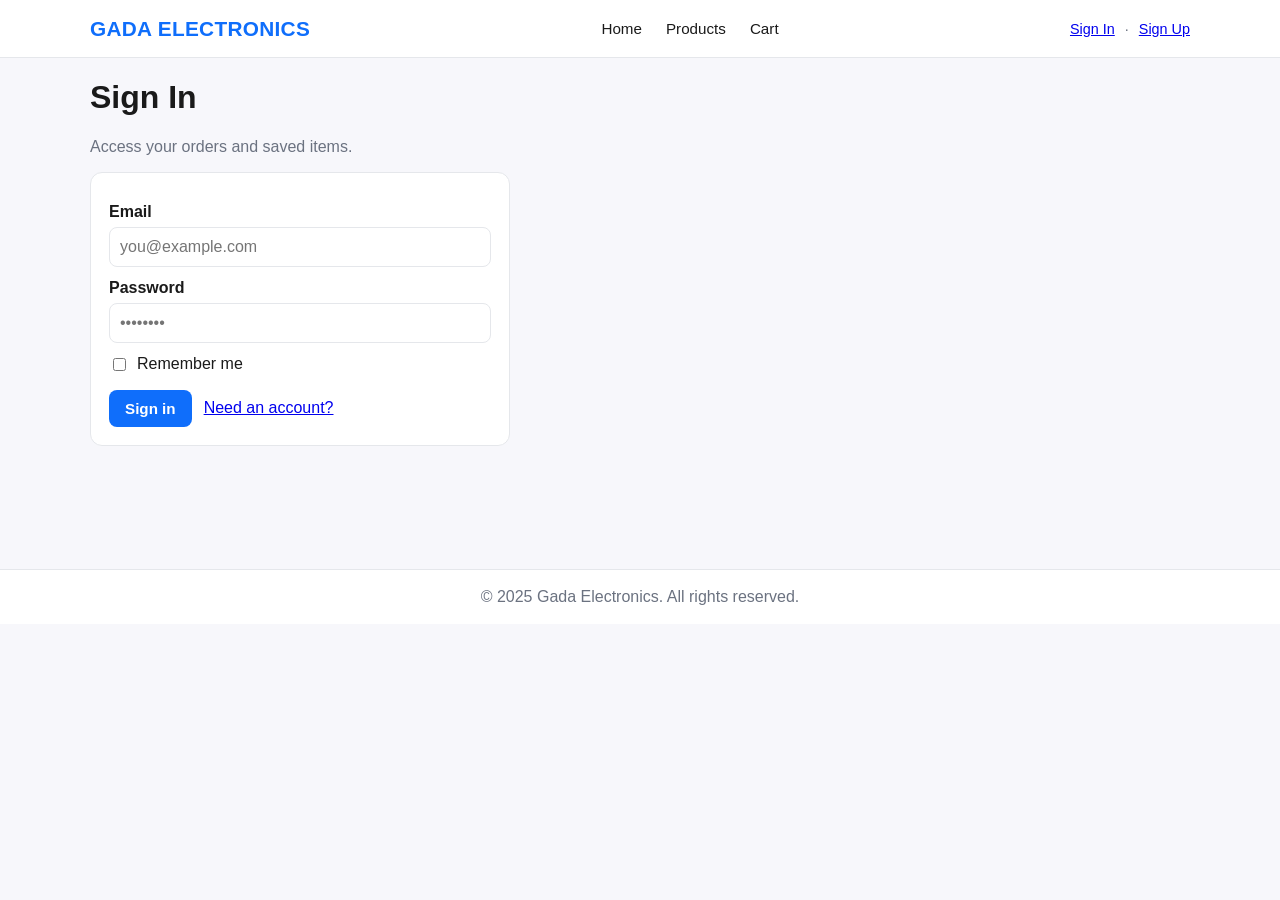
<file: signin.html>
<!DOCTYPE html>
<html lang="en">
<head>
  <meta charset="UTF-8" />
  <meta name="viewport" content="width=device-width, initial-scale=1.0" />
  <title>Gada Electronics | Sign In</title>
  <link rel="stylesheet" href="style.css" />
</head>
<body data-page="signin">
  <header id="site-header" class="site-header"></header>

  <main class="container">
    <h1>Sign In</h1>
    <p class="muted">Access your orders and saved items.</p>

    <form id="signin-form" class="auth-form" novalidate>
      <div id="form-message" class="form-message"></div>

      <label for="email">Email</label>
      <input type="email" id="email" name="email" placeholder="you@example.com" required />

      <label for="password">Password</label>
      <input type="password" id="password" name="password" placeholder="••••••••" required />

      <div style="margin-top:10px;">
        <label style="display:flex; align-items:center; gap:8px; font-weight:400;">
          <input type="checkbox" name="remember" /> Remember me
        </label>
      </div>

      <div class="form-actions">
        <button type="submit" class="btn">Sign in</button>
        <a href="signup.html">Need an account?</a>
      </div>
    </form>
  </main>

  <footer class="footer">
    <div class="container wrap">&copy; 2025 Gada Electronics. All rights reserved.</div>
  </footer>

  <script src="products.js"></script>
  <script src="storage.js"></script>
  <script src="header.js"></script>
  <script src="signin.js"></script>
</body>
</html>
</file>
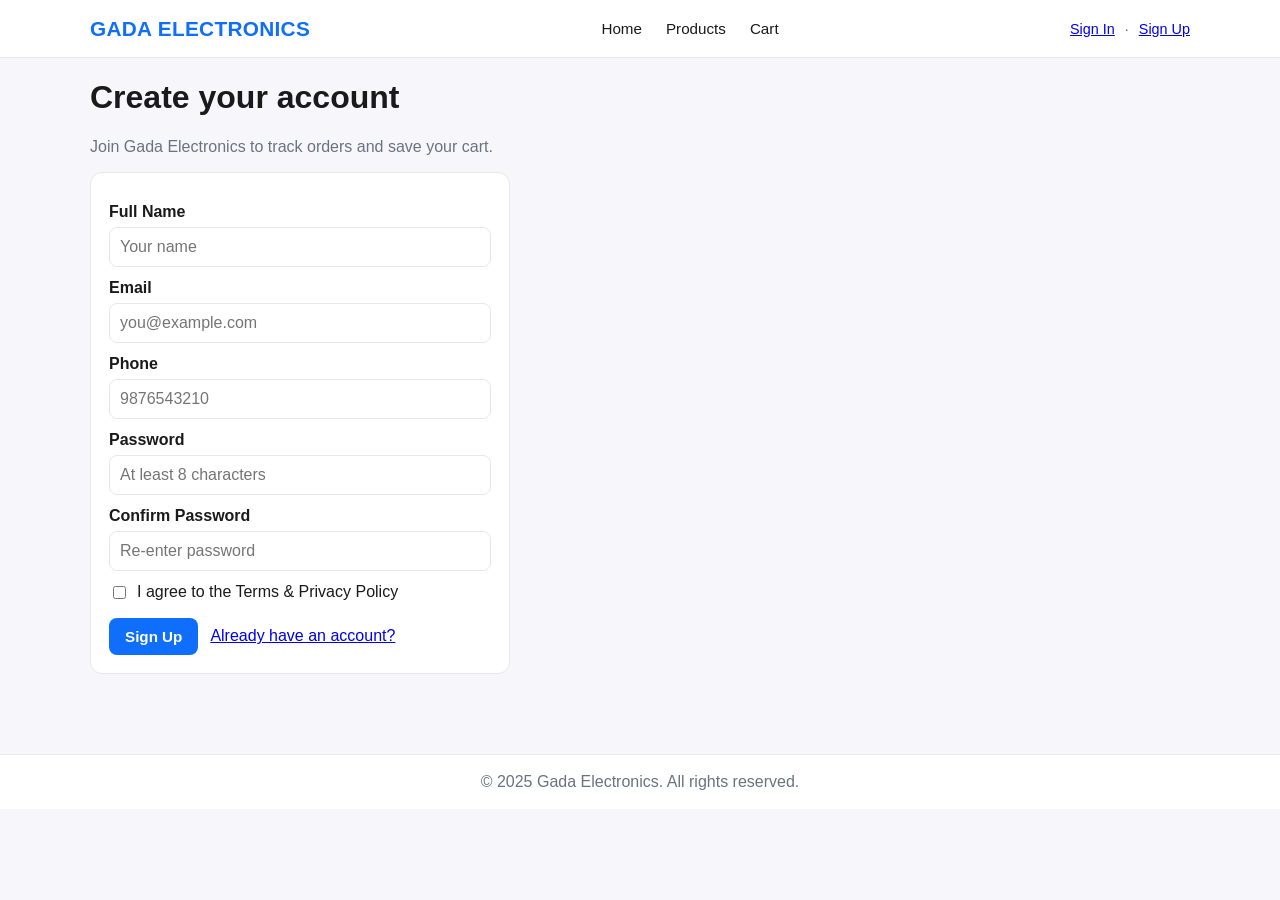
<file: signup.html>
<!DOCTYPE html>
<html lang="en">
<head>
  <meta charset="UTF-8" />
  <meta name="viewport" content="width=device-width, initial-scale=1.0" />
  <title>Gada Electronics | Sign Up</title>
  <link rel="stylesheet" href="style.css" />
</head>
<body data-page="signup">
  <header id="site-header" class="site-header"></header>

  <main class="container">
    <h1>Create your account</h1>
    <p class="muted">Join Gada Electronics to track orders and save your cart.</p>

    <form id="signup-form" class="auth-form" novalidate>
      <div id="form-message" class="form-message"></div>

      <label for="name">Full Name</label>
      <input type="text" id="name" name="name" placeholder="Your name" required />

      <label for="email">Email</label>
      <input type="email" id="email" name="email" placeholder="you@example.com" required />

      <label for="phone">Phone</label>
      <input type="tel" id="phone" name="phone" placeholder="9876543210" />

      <label for="password">Password</label>
      <input type="password" id="password" name="password" placeholder="At least 8 characters" required />

      <label for="confirm">Confirm Password</label>
      <input type="password" id="confirm" name="confirm" placeholder="Re-enter password" required />

      <div style="margin-top:10px;">
        <label style="display:flex; align-items:center; gap:8px; font-weight:400;">
          <input type="checkbox" name="terms" required /> I agree to the Terms & Privacy Policy
        </label>
      </div>

      <div class="form-actions">
        <button type="submit" class="btn">Sign Up</button>
        <a href="signin.html">Already have an account?</a>
      </div>
    </form>
  </main>

  <footer class="footer">
    <div class="container wrap">&copy; 2025 Gada Electronics. All rights reserved.</div>
  </footer>

  <script src="products.js"></script>
  <script src="storage.js"></script>
  <script src="header.js"></script>
  <script src="signup.js"></script>
</body>
</html>
</file>
<file: style.css>
/* ============================================================
   GADA ELECTRONICS — shared stylesheet
   One file, used by every page, so the whole site looks the same.
   ============================================================ */

:root {
  --brand: #0f6efb;
  --brand-dark: #0b54c4;
  --text: #1a1a1a;
  --muted: #6b7280;
  --bg: #f7f7fb;
  --card: #ffffff;
  --border: #e5e7eb;
  --danger: #e0383a;
  --success: #1a7f37;
}

* { box-sizing: border-box; }

body {
  margin: 0;
  font-family: -apple-system, BlinkMacSystemFont, "Segoe UI", Roboto, Ubuntu,
    "Helvetica Neue", Arial, "Noto Sans", sans-serif;
  color: var(--text);
  background: var(--bg);
}

.container { width: min(1100px, 92%); margin: 0 auto; }

/* ---------- Header / nav ---------- */
.site-header {
  position: sticky;
  top: 0;
  background: #fff;
  border-bottom: 1px solid var(--border);
  z-index: 50;
}
.header-wrap {
  display: flex;
  align-items: center;
  justify-content: space-between;
  padding: 14px 0;
  gap: 16px;
  flex-wrap: wrap;
}
.brand {
  font-weight: 700;
  font-size: 1.3rem;
  color: var(--brand);
  text-decoration: none;
  letter-spacing: 0.3px;
}
.nav { display: flex; align-items: center; gap: 4px; flex-wrap: wrap; }
.nav a {
  margin: 0;
  color: var(--text);
  text-decoration: none;
  padding: 6px 10px;
  border-radius: 6px;
  font-size: 0.95rem;
}
.nav a:hover { background: var(--bg); }
.nav a.active { color: var(--brand); font-weight: 600; background: #eaf2ff; }

.cart-badge {
  display: inline-flex;
  align-items: center;
  justify-content: center;
  min-width: 18px;
  height: 18px;
  padding: 0 5px;
  margin-left: 4px;
  border-radius: 999px;
  background: var(--brand);
  color: #fff;
  font-size: 0.7rem;
  font-weight: 700;
  vertical-align: 2px;
}

.account-pill {
  font-size: 0.9rem;
  color: var(--muted);
  display: flex;
  align-items: center;
  gap: 10px;
}
.account-pill strong { color: var(--text); }
.link-btn {
  background: none;
  border: none;
  color: var(--brand);
  cursor: pointer;
  font: inherit;
  padding: 0;
  text-decoration: underline;
}

/* ---------- Generic layout pieces ---------- */
.hero { padding: 40px 0 20px; }
.hero .wrap {
  display: grid;
  grid-template-columns: 1.2fr 1fr;
  gap: 24px;
  align-items: center;
}
.card {
  background: var(--card);
  border: 1px solid var(--border);
  border-radius: 12px;
  padding: 16px;
}
.img-placeholder {
  height: 160px;
  border: 1px dashed var(--border);
  border-radius: 10px;
  display: grid;
  place-items: center;
  color: var(--muted);
  background: #fafafa;
  overflow: hidden;
}
.img-placeholder img { object-fit: contain; max-width: 100%; max-height: 100%; }

.btn {
  display: inline-block;
  background: var(--brand);
  color: #fff;
  padding: 10px 16px;
  border-radius: 8px;
  text-decoration: none;
  font-weight: 600;
  border: none;
  cursor: pointer;
  font-size: 0.95rem;
}
.btn:hover { background: var(--brand-dark); }
.btn:disabled { opacity: 0.6; cursor: not-allowed; }
.btn.secondary { background: #fff; color: var(--brand); border: 1px solid var(--brand); }
.btn.danger { background: var(--danger); }
.btn.danger:hover { background: #b8302f; }

.grid { display: grid; grid-template-columns: repeat(3, 1fr); gap: 16px; }
.section-title { margin: 20px 0 10px; font-size: 1.25rem; }
.muted { color: var(--muted); }
.price { font-weight: 700; }

main.container { padding-bottom: 40px; min-height: 50vh; }

.footer { margin-top: 40px; border-top: 1px solid var(--border); background: #fff; }
.footer .wrap { padding: 18px 0; color: var(--muted); text-align: center; }

/* ---------- Products page ---------- */
.product-card { display: flex; flex-direction: column; gap: 8px; }
.product-card .price { font-size: 1.05rem; color: var(--brand-dark); }
.product-card .btn { margin-top: auto; }

/* ---------- Cart page ---------- */
table { width: 100%; border-collapse: collapse; background: var(--card); }
th, td { border-bottom: 1px solid var(--border); padding: 12px; text-align: left; }
th { background: #f9fafb; }
.qty-input {
  width: 56px;
  padding: 6px;
  border: 1px solid var(--border);
  border-radius: 6px;
  text-align: center;
}
.remove-btn { background: none; border: none; color: var(--danger); cursor: pointer; font-size: 0.85rem; }
.empty-state { text-align: center; padding: 40px 0; color: var(--muted); }

/* ---------- Forms (sign in / sign up) ---------- */
form.auth-form {
  background: var(--card);
  border: 1px solid var(--border);
  border-radius: 12px;
  padding: 18px;
  max-width: 420px;
}
label { display: block; font-weight: 600; margin: 12px 0 6px; }
input[type="text"], input[type="email"], input[type="tel"], input[type="password"] {
  width: 100%;
  padding: 10px;
  border: 1px solid var(--border);
  border-radius: 8px;
  font: inherit;
}
.form-actions { margin-top: 16px; display: flex; gap: 12px; align-items: center; flex-wrap: wrap; }
.field-error { color: var(--danger); font-size: 0.85rem; margin-top: 4px; min-height: 1.1em; }
.form-message {
  border-radius: 8px;
  padding: 10px 12px;
  margin-bottom: 14px;
  font-size: 0.9rem;
  display: none;
}
.form-message.error { display: block; background: #fdecea; color: var(--danger); }
.form-message.success { display: block; background: #e9f7ef; color: var(--success); }

/* ---------- Toast (small "Added to cart" popup) ---------- */
.toast {
  position: fixed;
  bottom: 24px;
  left: 50%;
  transform: translateX(-50%) translateY(20px);
  background: #1a1a1a;
  color: #fff;
  padding: 12px 18px;
  border-radius: 8px;
  font-size: 0.9rem;
  opacity: 0;
  pointer-events: none;
  transition: opacity 0.25s ease, transform 0.25s ease;
  z-index: 100;
}
.toast.show { opacity: 1; transform: translateX(-50%) translateY(0); pointer-events: auto; }

@media (max-width: 820px) {
  .hero .wrap { grid-template-columns: 1fr; }
  .grid { grid-template-columns: 1fr 1fr; }
}
@media (max-width: 520px) {
  .grid { grid-template-columns: 1fr; }
  table, thead, tbody, th, td, tr { display: block; }
  thead { display: none; }
  td { border-bottom: none; padding: 6px 0; }
  tr { padding: 12px; border-bottom: 1px solid var(--border); }
  td::before { content: attr(data-label); font-weight: 600; display: block; font-size: 0.78rem; color: var(--muted); }
}
</file>
